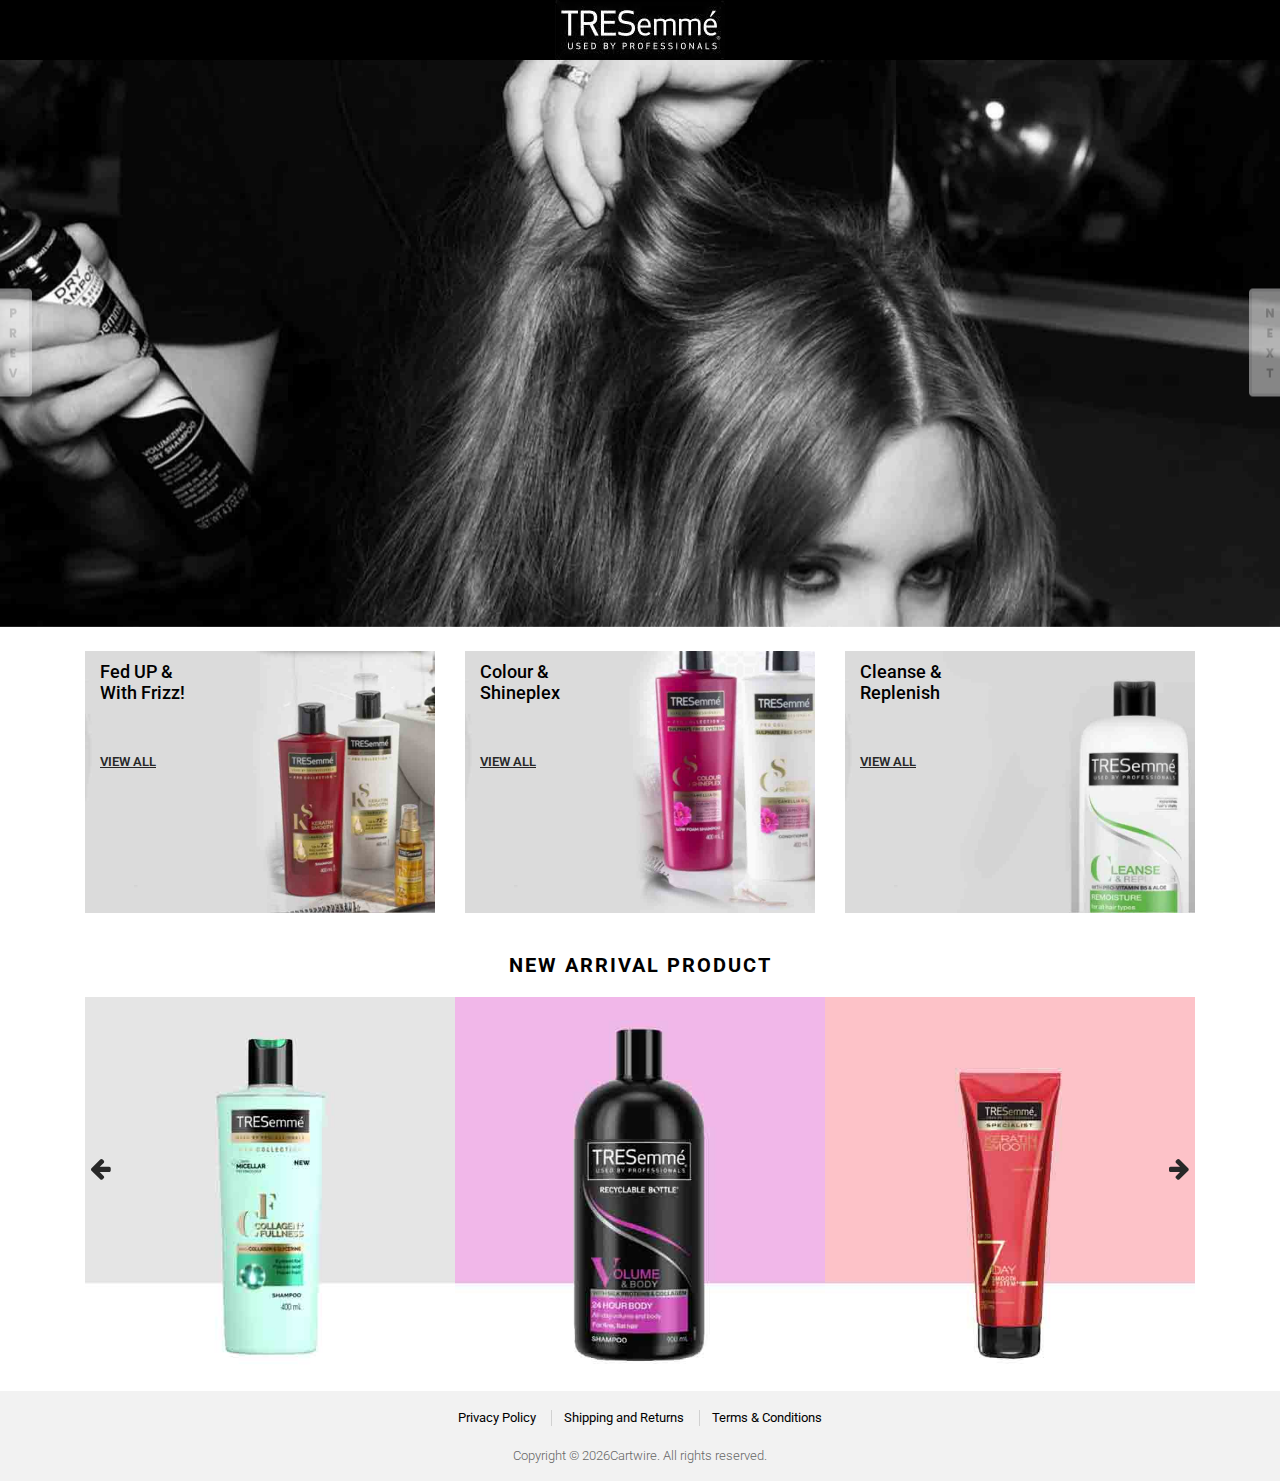
<file: index.html>
<!DOCTYPE html>
<html lang="en">
<head>
<meta charset="utf-8" />
<title>Cartwire - Tresemme</title>
<meta http-equiv="X-UA-Compatible" content="IE=Edge" />
<meta name="viewport" content="width=device-width, initial-scale=1.0" />
<link rel="shortcut icon" href="images/favicon.png" />
<!--CSS Files----->
<link rel="stylesheet" href="https://cdnjs.cloudflare.com/ajax/libs/font-awesome/4.7.0/css/font-awesome.css" />
<link  rel="stylesheet" type="text/css" href="https://fonts.googleapis.com/css?family=Roboto:100,300,400,500,700,900" />
<link rel="stylesheet" href="css/bootstrap.min.css" />
<link rel="stylesheet" href="css/owl.carousel.min.css">
<link rel="stylesheet" href="css/style.css" />
<link rel="stylesheet" href="css/media.css" />
</head>
<body>
<header>
  <div class="container">
    <div class="row">
      <div class="col-12"><img src="images/tresemme_logo.png" class="logo"></div>
    </div>
  </div>
</header>
<!--Slider Open-->
<div class="container-fluid banner">
  <div id="carouselExampleCaptions" class="carousel slide" data-ride="carousel">
    <div class="carousel-inner">
      <div class="carousel-item active"><img src="images/slide1.jpg" class="d-block w-100" title="Tresemme" /></div>
      <div class="carousel-item"><img src="images/slide2.jpg" class="d-block w-100" title="Tresemme" /></div>
      <div class="carousel-item"><img src="images/slide3.jpg" class="d-block w-100" title="Tresemme" /></div>
    </div>
    <a class="carousel-control-prev" href="#carouselExampleCaptions" role="button" data-slide="prev"> <span class="carousel-control-prev-icon" aria-hidden="true"></span> <span class="sr-only">Previous</span> </a> <a class="carousel-control-next" href="#carouselExampleCaptions" role="button" data-slide="next"> <span class="carousel-control-next-icon" aria-hidden="true"></span> <span class="sr-only">Next</span> </a> </div>
</div>
<!--Slider End--> 

<!--PAGE CONTENT OPEN --> 

<!-- 3 Product Open -->
<div class="container product_three my-4">
  <div class="row d-flex justify-content-center">
    <div class="col-md-4 col-sm-6 mb-3">
      <div class="product_img"><a href="#!"><img src="images/product3_1.jpg" title="Tresemme"></a>
        <div class="product_text">
          <h4 class="mb-5">Fed UP &amp; <br>
            With Frizz!</h4>
          <p><a href="#!">view all</a></p>
        </div>
      </div>
    </div>
    <div class="col-md-4 col-sm-6 mb-3">
      <div class="product_img"><a href="#!"><img src="images/product3_2.jpg" title="Tresemme"></a>
        <div class="product_text">
          <h4 class="mb-5">Colour &amp; <br>
            Shineplex</h4>
          <p><a href="#!">view all</a></p>
        </div>
      </div>
    </div>
    <div class="col-md-4 col-sm-6 mb-3">
      <div class="product_img"><a href="#!"><img src="images/product3_3.jpg" title="Tresemme"></a>
        <div class="product_text">
          <h4 class="mb-5">
            Cleanse &  <br>Replenish</h4>
          <p><a href="#!">view all</a></p>
        </div>
      </div>
    </div>
  </div>
</div>
<!-- 3 Product End --> 

<!-- 3 Product Slider Open -->
<div class="container product_three my-4">
  <div class="category-title">
    <h2>New Arrival Product</h2>
  </div>
  <div class="owl-carousel">
    <div class="item"><img src="images/thum_slide_1.jpg" title="Tresemme"></div>
    <div class="item"><img src="images/thum_slide_2.jpg" title="Tresemme"></div>
    <div class="item"><img src="images/thum_slide_3.jpg" title="Tresemme"></div>
    <div class="item"><img src="images/thum_slide_4.jpg" title="Tresemme"></div>
  </div>
</div>
<!-- 3 Product Slider End --> 

<!--PAGE CONTENT END--> 
<!--FOOTER Open-->
<footer class="py-3">
  <div class="container">
    <div class="row">
      <div class="col-12 text-center">
        <ul class="footer_links">
          <li><a href="#!">Privacy Policy</a></li>
          <li><a href="#!">Shipping and Returns</a></li>
          <li><a href="#!">Terms &amp; Conditions</a></li>
        </ul>
        <small class="copyright">Copyright © <script>document.write(new Date().getFullYear());</script>Cartwire. All rights reserved.</small> </div>
    </div>
  </div>
</footer>
<!--FOOTER Close--> 
<a href="#" id="goto_top" style="display: none;"><span><i class="fa fa-angle-up"></i></span></a> 
<!--JS Files-----> 
<script src="js/jquery.min.js"></script> 
<script src="js/popper.min.js"></script> 
<script src="js/bootstrap.min.js"></script> 
<script src="js/owl.carousel.min.js"></script> 
<script src="js/custom.js"></script>
</body>
</html>
</file>
<file: css/style.css>
body{font-family: 'Roboto',sans-serif,'Helvetica Neue',Helvetica,Arial,sans-serif; color: #000;background: #fff; font-size: 14px;}
a{color: #000000;text-decoration: none;outline: none; -webkit-transition: all 0.3s ease-in;-moz-transition: all 0.3s ease-in;transition: all 0.3s ease-in;}
a:hover {color: #282828;text-decoration: none;outline: none; -webkit-transition: all 0.3s ease-in;-moz-transition: all 0.3s ease-in;transition: all 0.3s ease-in;}

header{background: #000;}
.logo{max-width:100%; max-height: 120px;margin: auto;display: table;}

/*Banner Slider*/
.banner{position: relative;padding: 0px;box-sizing: border-box;}
.banner .carousel-control-next, .carousel-control-prev{overflow: hidden;}
.banner .carousel-control-prev-icon, .banner .carousel-control-next-icon{
font-size: 0;position: absolute;z-index: 9;display: inline-block;bottom: 0;line-height: 30px;border-radius: 0;-webkit-border-radius: 0;-moz-border-radius: 0;-o-border-radius: 0;-khtml-border-radius: 0;background: url(../images/prev-next.png) no-repeat;height: 109px;width: 37px;}
.banner .carousel-control-prev-icon{left: -5px; transform: translateY(-50%); top:50%;background-position: 0 -160px;}
.banner .carousel-control-prev-icon:hover{left: -5px; transform: translateY(-50%); top:50%;background-position: 0 0;opacity: 1;}
.banner .carousel-control-next-icon{right: -5px; transform: translateY(-50%); top:50%;background-position: -146px -160px;}
.banner .carousel-control-next-icon:hover{right: -5px; transform: translateY(-50%); top:50%;background-position: -146px 0;opacity: 1;}

/*3 Products */
.category-title {width: 100%;padding: 0 0 20px;text-align: center; display: block;}
.category-title h2{border: medium none;color: #000;font-size: 20px;font-weight: 700;letter-spacing: 2px;position: relative;text-transform: uppercase;display: inline-block;vertical-align: middle;margin: 0;padding: 0;width: auto;text-align: center;}
.product_three .product_img{position: relative;overflow: hidden;}
.product_three .product_img img{max-width: 100%;-ms-transform: scale(1);-webkit-transform: scale(1);transform: scale(1);-ms-transition: all0.5s ease 0s;-webkit-transition: all 0.5s ease 0s;transition: all 0.5s ease 0s;}
.product_three .product_img img:hover{max-width: 100%;-ms-transform: scale(1.05);-webkit-transform: scale(1.05);transform: scale(1.05);}
.product_three .product_img .product_text {position: absolute;top: 30px;left: 25px;}
.product_three .product_img .product_text p{font-size: 13px;}
.product_three .product_img a{color: #282828;text-decoration: underline;text-transform: uppercase;font-weight: 600;}
.product_three ul{margin:0px; padding: 0;}
.product_three ul li{margin:0 0 5px; padding: 0; list-style: none; position: relative;}
.product_three ul li a{color: #474747 !important;font-size: 13px;font-weight: 400 !important;text-transform: capitalize !important;padding-left: 15px;text-decoration: none !important;}
.product_three ul li a:before{content: "\f105";font-size: 10px;font: normal normal normal 14px/1 FontAwesome;position: absolute;top: 3px;
left: 0;color: #474747;}

/*Thums Slider*/
.owl-carousel .item {position: relative;z-index: 100; -webkit-backface-visibility: hidden;}
.owl-nav > div {margin-top: -26px;position: absolute;top: 50%; }
.owl-nav i {font-size: 24px;color: #282828;}
.owl-nav i:hover{color: #282828;}
.owl-nav .owl-prev {left: 5px;}
.owl-nav .owl-next {right: 5px;}

#goto_top  {z-index: 999;display: none;position: fixed;right: 10px;bottom: 10px;width: 36px;height: 36px;border: none;background: #282828;text-align: center;}
#goto_top span {position:absolute;top: -2px;left: 9px;color: #fff;text-align: center;font-size: 24px;line-height: 36px;}
#goto_top:hover {background: #000;border: none;}

/*Footer*/
footer{background:#f2f2f2;}
footer .footer_links {float: none;width: 100%;text-align: center;padding: 0;}
footer .footer_links li{display: inline-block;padding: 0 12px;border-left: 1px solid #d1d1d1;margin: 0;line-height: 16px; font-size: 13px;}
footer .footer_links li:first-child{border-left:none;}
footer .copyright{padding: 0;font-size: 13px;font-weight: 300;color: #666;float: none;vertical-align: middle;width: 100%;text-align: center;}
</file>
<file: css/media.css>
@media screen and (max-width:1280px){
.product_three .product_img .product_text {top: 10px;left: 15px;}
.product_three .product_img .product_text h4{font-size: 18px;}
}

@media screen and (max-width:  991px) {
.product_three .product_img .product_text h4{font-size: 16px;}
}
@media screen and (max-width:575px){
.product_three .product_img .product_text h4{font-size: 20px;}
}
@media screen and (max-width:767px){
.product_box .card-body p {font-size: 11px;height: 35px;}
.product_box img{margin: 20px 0;}
}
</file>
